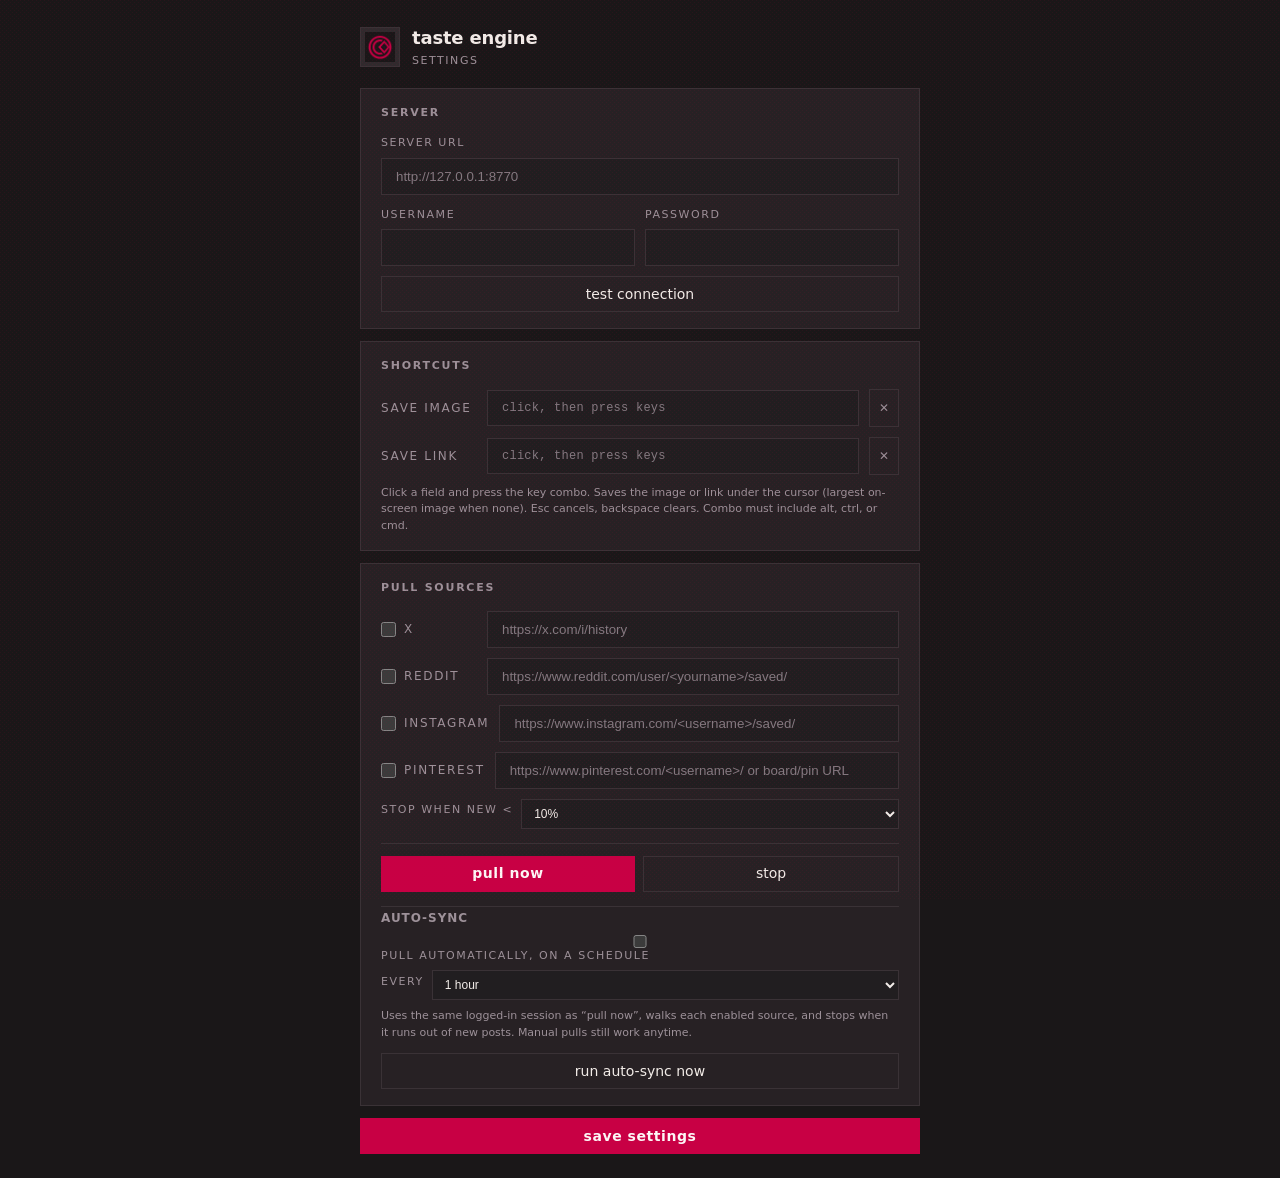
<file: extension/chrome/options.html>
<!DOCTYPE html>
<html lang="en">
<head>
<meta charset="utf-8">
<meta name="color-scheme" content="dark">
<link rel="icon" type="image/png" href="icons/icon-128.png">
<title>Taste Engine — Settings</title>
<style>
  :root {
    --bg: #1a1718; --bg2: #211e20; --surface: #272124; --surface2: #302a2d;
    --line: #3a3236; --line-strong: #554246;
    --text: #f2ece8; --muted: #9d9199;
    --accent: #c80044; --accent-strong: #e4628b; --accent-dim: #a13655;
    --ok: #8fbf9f; --danger: #ef5b57;
  }
  * { box-sizing: border-box; margin: 0; padding: 0; }
  /* dithering texture — matches the main engine's `dithering` style */
  body::before {
    content: "";
    position: fixed;
    inset: 0;
    z-index: 100;
    pointer-events: none;
    opacity: .09;
    background-image: url("data:image/svg+xml,%3Csvg xmlns='http://www.w3.org/2000/svg' width='4' height='4' viewBox='0 0 4 4'%3E%3Cpath d='M0 0h1v1H0zM2 2h1v1H2z' fill='%23c80044'/%3E%3C/svg%3E");
  }
  body { background: var(--bg); color: var(--text); font: 14px/1.5 system-ui, "Segoe UI", sans-serif; min-height: 100%; }
  button { font: inherit; color: inherit; cursor: pointer; }
  input { display: block; width: 100%; background: var(--bg2); border: 1px solid var(--line); border-radius: 0; padding: 10px 14px; color: var(--text); outline: none; transition: border-color 140ms; }
  input:focus { border-color: var(--accent-dim); }
  input::placeholder { color: var(--muted); opacity: .8; }

  .btn-primary { display: flex; align-items: center; justify-content: center; gap: 7px; width: 100%; background: var(--accent); color: #fdf6f6; border: 0; border-radius: 0; min-height: 36px; padding: 0 14px; font-weight: 600; letter-spacing: .04em; transition: background 140ms; }
  .btn-primary:hover { background: var(--accent-strong); }
  .ghost { display: flex; align-items: center; justify-content: center; gap: 7px; width: 100%; background: transparent; border: 1px solid var(--line); border-radius: 0; min-height: 36px; padding: 0 14px; color: var(--text); transition: background 140ms, border-color 140ms, color 140ms; }
  .ghost:hover { background: var(--surface2); border-color: var(--accent-dim); color: var(--accent-strong); }

  .wrap { width: min(560px, 94vw); margin: 24px auto 24px; }
  .top { display: flex; align-items: center; gap: 12px; margin-bottom: 18px; }
  .mark { width: 40px; height: 40px; flex: none; display: flex; align-items: center; justify-content: center; background: var(--surface2); border: 1px solid var(--line); }
  .mark img { width: 30px; height: 30px; object-fit: contain; }
  h1 { font-size: 18px; font-weight: 600; letter-spacing: -.01em; }
  .subline { color: var(--muted); font-size: 11px; text-transform: uppercase; letter-spacing: .14em; margin-top: 2px; }

  .card { background: var(--surface); border: 1px solid var(--line); padding: 16px 20px; margin-bottom: 12px; }
  .card h2 { font-size: 11px; text-transform: uppercase; letter-spacing: .16em; color: var(--muted); margin-bottom: 14px; }

  label { display: block; color: var(--muted); font-size: 11px; text-transform: uppercase; letter-spacing: .14em; margin: 0 0 6px; }
  .field { margin-bottom: 12px; }
  .row { display: flex; align-items: center; gap: 10px; margin-bottom: 10px; }
  .row .chk { display: flex; align-items: center; gap: 8px; color: var(--muted); font-size: 12px; cursor: pointer; margin: 0; padding: 0; flex: 0 0 96px; white-space: nowrap; }
  .row input[type="checkbox"] { width: 15px; height: 15px; accent-color: var(--accent); margin: 0; }
  .row .grw { flex: 1; min-width: 0; }
  .row .muted { font-size: 11px; color: var(--muted); margin-top: 5px; word-break: break-word; }

  .actions { display: flex; align-items: stretch; gap: 8px; }
  .actions .btn-primary, .actions .ghost { flex: 1; min-height: 36px; width: auto; }
  #save-sources { margin-top: 12px; }
  .pull-actions { margin-top: 12px; }
  .status { color: var(--muted); font-size: 13px; min-height: 16px; line-height: 1.4; margin-top: 10px; word-break: break-word; }
  .status:empty { display: none; }
  .status.ok { color: var(--ok); }
  .status.bad { color: var(--danger); }

  #imp-status { min-height: 16px; }
  .divider { height: 1px; background: var(--line); margin: 14px 0 2px; }

  /* shortcut recorder */
  .hk { font-family: ui-monospace, "Cascadia Mono", Consolas, monospace; font-size: 12px; letter-spacing: .02em; cursor: pointer; }
  .hk.recording { border-color: var(--accent); color: var(--accent-strong); }
  .icon-x { flex: 0 0 30px; width: 30px; height: 38px; padding: 0; background: transparent; border: 1px solid var(--line); color: var(--muted); font-size: 12px; }
  .icon-x:hover { color: var(--danger); border-color: var(--danger); }
  .hint { color: var(--muted); font-size: 11px; line-height: 1.5; margin-top: 8px; }
</style>
</head>
<body>
<div class="wrap">
  <div class="top">
    <div class="mark"><img src="icons/icon-128.png" alt=""></div>
    <div>
      <h1>taste engine</h1>
      <p class="subline">settings</p>
    </div>
  </div>

  <div class="card">
    <h2>Server</h2>
    <div class="field">
      <label for="server">Server URL</label>
      <input id="server" type="text" placeholder="http://127.0.0.1:8770" autocomplete="off" autocapitalize="off" spellcheck="false">
    </div>
    <div class="row">
      <div class="grw field" style="margin-bottom:0">
        <label for="user">Username</label>
        <input id="user" type="text" autocomplete="username" autocapitalize="off" spellcheck="false">
      </div>
      <div class="grw field" style="margin-bottom:0">
        <label for="pass">Password</label>
        <input id="pass" type="password" autocomplete="current-password">
      </div>
    </div>
    <div class="actions">
      <button id="test" class="ghost" type="button">test connection</button>
    </div>
    <div id="status" class="status"></div>
  </div>

  <div class="card">
    <h2>Shortcuts</h2>

    <div class="row">
      <label class="chk" for="hk-image">save image</label>
      <div class="grw">
        <input id="hk-image" class="hk" type="text" readonly placeholder="click, then press keys" spellcheck="false">
      </div>
      <button id="hk-image-clear" class="icon-x" type="button" title="turn off">&#10005;</button>
    </div>

    <div class="row">
      <label class="chk" for="hk-link">save link</label>
      <div class="grw">
        <input id="hk-link" class="hk" type="text" readonly placeholder="click, then press keys" spellcheck="false">
      </div>
      <button id="hk-link-clear" class="icon-x" type="button" title="turn off">&#10005;</button>
    </div>

    <div class="hint">Click a field and press the key combo. Saves the image or link under the cursor (largest on-screen image when none). Esc cancels, backspace clears. Combo must include alt, ctrl, or cmd.</div>
    <div id="hk-status" class="status"></div>
  </div>

  <div class="card">
    <h2>Pull sources</h2>

    <div class="row">
      <label class="chk" for="src-x"><input type="checkbox" id="src-x"> x</label>
      <div class="grw">
        <input id="src-x-url" type="text" placeholder="https://x.com/i/history" autocomplete="off" autocapitalize="off" spellcheck="false">
      </div>
    </div>

    <div class="row">
      <label class="chk" for="src-reddit"><input type="checkbox" id="src-reddit"> reddit</label>
      <div class="grw">
        <input id="src-reddit-url" type="text" placeholder="https://www.reddit.com/user/<yourname>/saved/" autocomplete="off" autocapitalize="off" spellcheck="false">
      </div>
    </div>

    <div class="row">
      <label class="chk" for="src-ig"><input type="checkbox" id="src-ig"> instagram</label>
      <div class="grw">
        <input id="src-ig-url" type="text" placeholder="https://www.instagram.com/<username>/saved/" autocomplete="off" autocapitalize="off" spellcheck="false">
      </div>
    </div>

    <div class="row">
      <label class="chk" for="src-pin"><input type="checkbox" id="src-pin"> pinterest</label>
      <div class="grw">
        <input id="src-pin-url" type="text" placeholder="https://www.pinterest.com/<username>/ or board/pin URL" autocomplete="off" autocapitalize="off" spellcheck="false">
      </div>
    </div>

    <div class="imp-opt" style="display:flex; align-items:center; gap:8px; color:var(--muted); font-size:12px; margin:2px 0 12px;">
      <label for="stop-ratio">stop when new &lt;</label>
      <select id="stop-ratio" style="flex:1; background:var(--bg2); border:1px solid var(--line); border-radius:0; padding:6px 8px; color:var(--text); font-size:12px; outline:none;">
        <option value="0.10">10%</option>
        <option value="0.15">15%</option>
        <option value="0.20">20%</option>
        <option value="0.30">30%</option>
        <option value="0.50">50%</option>
      </select>
    </div>

    <div class="divider"></div>

    <div class="actions pull-actions">
      <button id="pull" class="btn-primary" type="button">pull now</button>
      <button id="stop" class="ghost" type="button" hidden>stop</button>
    </div>
    <div id="imp-status" class="status"></div>

    <div class="divider"></div>

    <h3 style="font-size:12px; letter-spacing:0.08em; text-transform:uppercase; color:var(--muted); margin:0 0 8px;">auto-sync</h3>
    <label class="chk" for="autosync-on">
      <input type="checkbox" id="autosync-on">
      pull automatically, on a schedule
    </label>
    <div class="imp-opt" style="display:flex; align-items:center; gap:8px; color:var(--muted); font-size:12px; margin:2px 0 8px;">
      <label for="autosync-every">every</label>
      <select id="autosync-every" style="flex:1; background:var(--bg2); border:1px solid var(--line); border-radius:0; padding:6px 8px; color:var(--text); font-size:12px; outline:none;">
        <option value="1">1 hour</option>
        <option value="3">3 hours</option>
        <option value="6">6 hours</option>
        <option value="12">12 hours</option>
        <option value="24">24 hours</option>
      </select>
    </div>
    <div style="color:var(--muted); font-size:11px; line-height:1.5; margin:0 0 10px;">
      Uses the same logged-in session as “pull now”, walks each enabled source,
      and stops when it runs out of new posts. Manual pulls still work anytime.
    </div>
    <div id="autosync-status" class="status"></div>
    <div class="actions pull-actions">
      <button id="autosync-run" class="ghost" type="button">run auto-sync now</button>
    </div>
  </div>

  <div class="actions" style="margin-top:6px">
    <button id="save-all" class="btn-primary" type="button">save settings</button>
  </div>
  <div id="sources-status" class="status"></div>
</div>
<script src="options.js"></script>
</body>
</html>
</file>
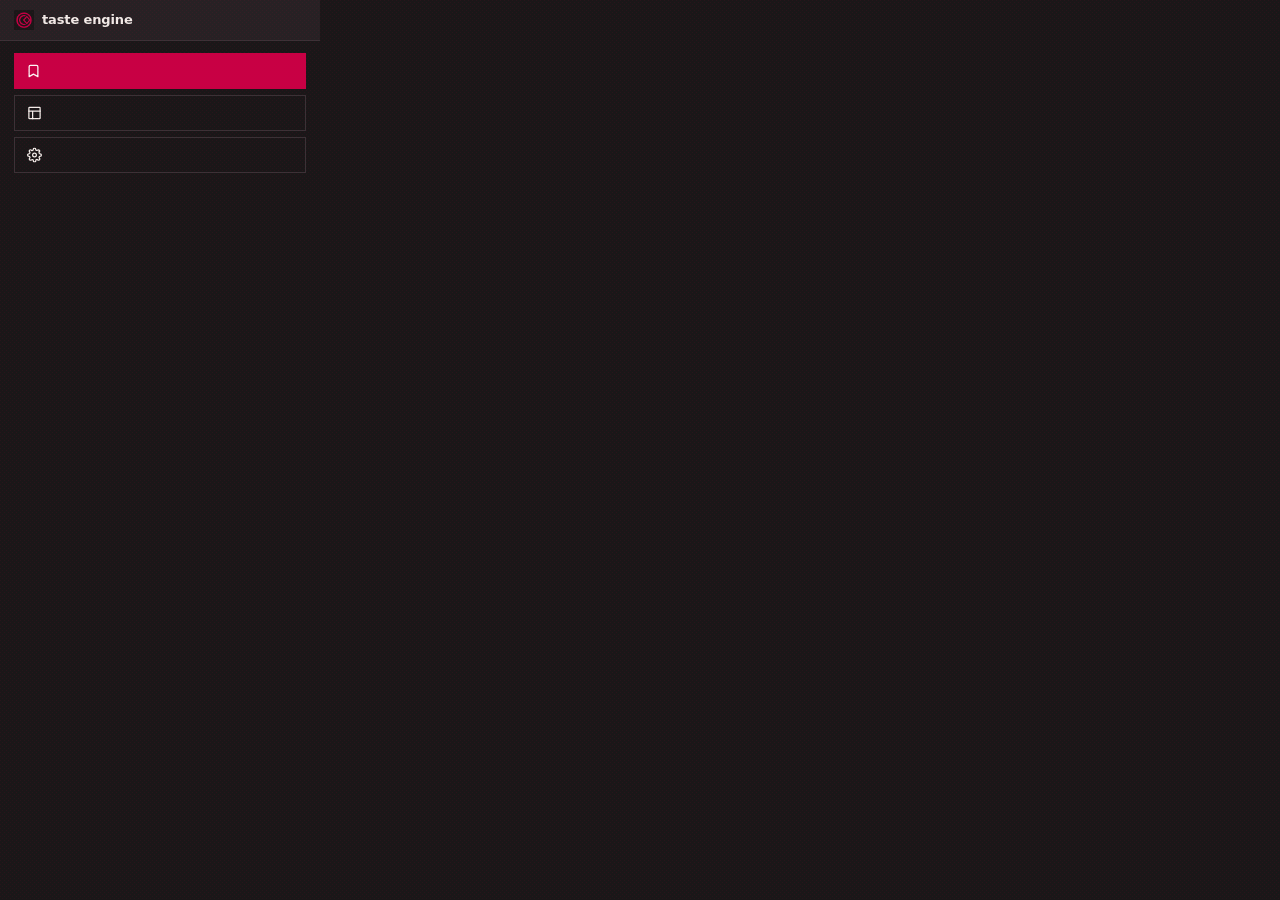
<file: extension/chrome/popup.html>
<!DOCTYPE html>
<html lang="en">
<head>
<meta charset="utf-8">
<meta name="color-scheme" content="dark">
<link rel="icon" type="image/png" href="icons/icon-128.png">
<title>Taste Engine</title>
<style>
  :root {
    --bg: #1a1718; --bg2: #211e20; --surface: #272124; --surface2: #302a2d;
    --line: #3a3236; --line-strong: #554246;
    --text: #f2ece8; --muted: #9d9199;
    --accent: #c80044; --accent-strong: #e4628b; --accent-dim: #a13655;
    --ok: #8fbf9f; --danger: #ef5b57;
  }
  * { box-sizing: border-box; margin: 0; padding: 0; }
  /* dithering texture — matches the main engine's `dithering` style */
  body::before {
    content: "";
    position: fixed;
    inset: 0;
    z-index: 100;
    pointer-events: none;
    opacity: .09;
    background-image: url("data:image/svg+xml,%3Csvg xmlns='http://www.w3.org/2000/svg' width='4' height='4' viewBox='0 0 4 4'%3E%3Cpath d='M0 0h1v1H0zM2 2h1v1H2z' fill='%23c80044'/%3E%3C/svg%3E");
  }
  body { width: 320px; background: var(--bg); color: var(--text); font: 13px/1.45 system-ui, "Segoe UI", sans-serif; padding: 0 0 10px; }
  button { font: inherit; color: inherit; cursor: pointer; }
  input { display: block; width: 100%; background: var(--bg2); border: 1px solid var(--line); border-radius: 0; padding: 10px 14px; color: var(--text); outline: none; transition: border-color 140ms; }
  input:focus { border-color: var(--accent-dim); }
  input::placeholder { color: var(--muted); opacity: .8; }

  .btn-primary { display: flex; align-items: center; justify-content: center; gap: 7px; width: 100%; background: var(--accent); color: #fdf6f6; border: 0; border-radius: 0; min-height: 36px; padding: 0 14px; font-weight: 600; letter-spacing: .04em; transition: background 140ms; }
  .btn-primary:hover { background: var(--accent-strong); }
  .ghost { display: flex; align-items: center; justify-content: center; gap: 7px; width: 100%; background: transparent; border: 1px solid var(--line); border-radius: 0; min-height: 36px; padding: 0 14px; color: var(--text); transition: background 140ms, border-color 140ms, color 140ms; }
  .ghost:hover { background: var(--surface2); border-color: var(--accent-dim); color: var(--accent-strong); }
  .icon-btn { width: 28px; height: 28px; padding: 0; display: inline-flex; align-items: center; justify-content: center; background: transparent; border: 1px solid var(--line); border-radius: 0; color: var(--muted); transition: background 140ms, border-color 140ms, color 140ms; }
  .icon-btn:hover { background: var(--surface2); border-color: var(--accent-dim); color: var(--accent-strong); }
  .icon-btn svg { width: 14px; height: 14px; display: block; fill: none; stroke: currentColor; stroke-width: 2; stroke-linecap: round; stroke-linejoin: round; }

  .mark { width: 44px; height: 44px; display: flex; align-items: center; justify-content: center; background: var(--surface2); border: 1px solid var(--line); border-radius: 0; }
  .mark img { width: 36px; height: 36px; object-fit: contain; }

  h1 { font-size: 16px; font-weight: 600; letter-spacing: -.01em; }
  .tagline { color: var(--muted); font-size: 10px; letter-spacing: .14em; text-transform: uppercase; margin-top: 10px; }

  .status { color: var(--muted); font-size: 11px; min-height: 6px; line-height: 1.4; margin-top: 8px; }
  .status:empty { display: none; }
  .status.ok { color: var(--ok); }
  .status.bad { color: var(--danger); }

  /* ---------- main view ---------- */
  .pad { padding: 12px 14px 4px; }
  .pad button { position: relative; padding-left: 36px; }
  .pad button + button { margin-top: 6px; }
  .pad button svg { position: absolute; left: 12px; top: 50%; transform: translateY(-50%); width: 15px; height: 15px; fill: none; stroke: currentColor; stroke-width: 2; stroke-linecap: round; stroke-linejoin: round; }
  .pad button.btn-primary svg { stroke: #fdf6f6; }
  .bar { display: flex; align-items: center; justify-content: space-between; padding: 10px 14px; background: var(--surface); border-bottom: 1px solid var(--line); }
  .brand { display: inline-flex; align-items: center; gap: 8px; }
  .brand img { width: 20px; height: 20px; object-fit: contain; }
  .brand b { font-weight: 600; font-size: 13px; letter-spacing: -.01em; }

  .imp-opt { display: flex; align-items: center; gap: 8px; margin-top: 10px; color: var(--muted); font-size: 11px; }
  .imp-opt select { flex: 1; background: var(--bg2); border: 1px solid var(--line); border-radius: 0; padding: 6px 8px; color: var(--text); font-size: 11px; outline: none; min-width: 0; }

  .imp-status { color: var(--muted); font-size: 11px; min-height: 6px; line-height: 1.4; margin-top: 8px; word-break: break-word; }
  .imp-status:empty { display: none; }
  .imp-status.ok { color: var(--ok); }
  .imp-status.bad { color: var(--danger); }

  .hk-hint { color: var(--muted); font-size: 10px; line-height: 1.5; text-align: center; padding: 8px 14px 0; }
  .hk-hint b { color: var(--text); font-weight: 600; }
  .hk-hint:empty { display: none; }

  /* ---------- setup view ---------- */
  .card { margin: 14px; padding: 20px 20px 16px; background: var(--surface); border: 1px solid var(--line-strong); text-align: center; }
  .card .mark { margin: 0 auto 0; }
  .card h1 { margin-top: 12px; }
  .setup input { margin-top: 10px; }
  .setup input:first-of-type { margin-top: 16px; }
  .setup .btn-primary { margin-top: 10px; }
</style>
</head>
<body>

  <!-- MAIN VIEW: pinned use -->
  <section id="view-main" class="view">
    <header class="bar">
      <div class="brand"><img src="icons/icon-128.png" alt=""><b>taste engine</b></div>
    </header>
    <div class="pad">
      <button id="save-tab" class="btn-primary" type="button"><svg viewBox="0 0 24 24"><path d="M19 21l-7-4-7 4V5a2 2 0 0 1 2-2h10a2 2 0 0 1 2 2z"/></svg></button>
      <button id="open-vault" class="ghost" type="button"><svg viewBox="0 0 24 24"><rect x="3" y="3" width="18" height="18" rx="1"/><path d="M3 9h18M9 21V9"/></svg></button>
      <button id="open-settings" class="ghost" type="button"><svg viewBox="0 0 24 24"><circle cx="12" cy="12" r="3"/><path d="M19.4 15a1.65 1.65 0 0 0 .33 1.82l.06.06a2 2 0 0 1 0 2.83 2 2 0 0 1-2.83 0l-.06-.06a1.65 1.65 0 0 0-1.82-.33 1.65 1.65 0 0 0-1 1.51V21a2 2 0 0 1-2 2 2 2 0 0 1-2-2v-.09A1.65 1.65 0 0 0 9 19.4a1.65 1.65 0 0 0-1.82.33l-.06.06a2 2 0 0 1-2.83 0 2 2 0 0 1 0-2.83l.06-.06a1.65 1.65 0 0 0 .33-1.82 1.65 1.65 0 0 0-1.51-1H3a2 2 0 0 1-2-2 2 2 0 0 1 2-2h.09A1.65 1.65 0 0 0 4.6 9a1.65 1.65 0 0 0-.33-1.82l-.06-.06a2 2 0 0 1 0-2.83 2 2 0 0 1 2.83 0l.06.06a1.65 1.65 0 0 0 1.82.33H9a1.65 1.65 0 0 0 1-1.51V3a2 2 0 0 1 2-2 2 2 0 0 1 2 2v.09a1.65 1.65 0 0 0 1 1.51 1.65 1.65 0 0 0 1.82-.33l.06-.06a2 2 0 0 1 2.83 0 2 2 0 0 1 0 2.83l-.06.06a1.65 1.65 0 0 0-.33-1.82V9a1.65 1.65 0 0 0 1.51 1H21a2 2 0 0 1 2 2 2 2 0 0 1-2 2h-.09a1.65 1.65 0 0 0-1.51 1z"/></svg></button>
      <div class="status" id="status"></div>
      <div class="imp-status" id="imp-status"></div>
      <div class="hk-hint" id="hk-hint"></div>
    </div>
  </section>

  <!-- SETUP view: first run / server settings -->
  <section id="view-setup" class="view" hidden>
    <div class="card">
      <div class="mark"><img src="icons/icon-128.png" alt=""></div>
      <h1>taste engine</h1>
      <p class="tagline">your saved sense of self</p>
      <div class="setup">
        <input id="server" type="text" placeholder="server URL" autocomplete="off" autocapitalize="off" spellcheck="false">
        <input id="user" type="text" placeholder="username" autocomplete="username" autocapitalize="off" spellcheck="false">
        <input id="pass" type="password" placeholder="password" autocomplete="current-password">
        <button id="btn-test" class="btn-primary" type="button">test connection</button>
      </div>
      <div class="status" id="sstatus"></div>
    </div>
  </section>

  <script src="popup.js"></script>
</body>
</html>
</file>
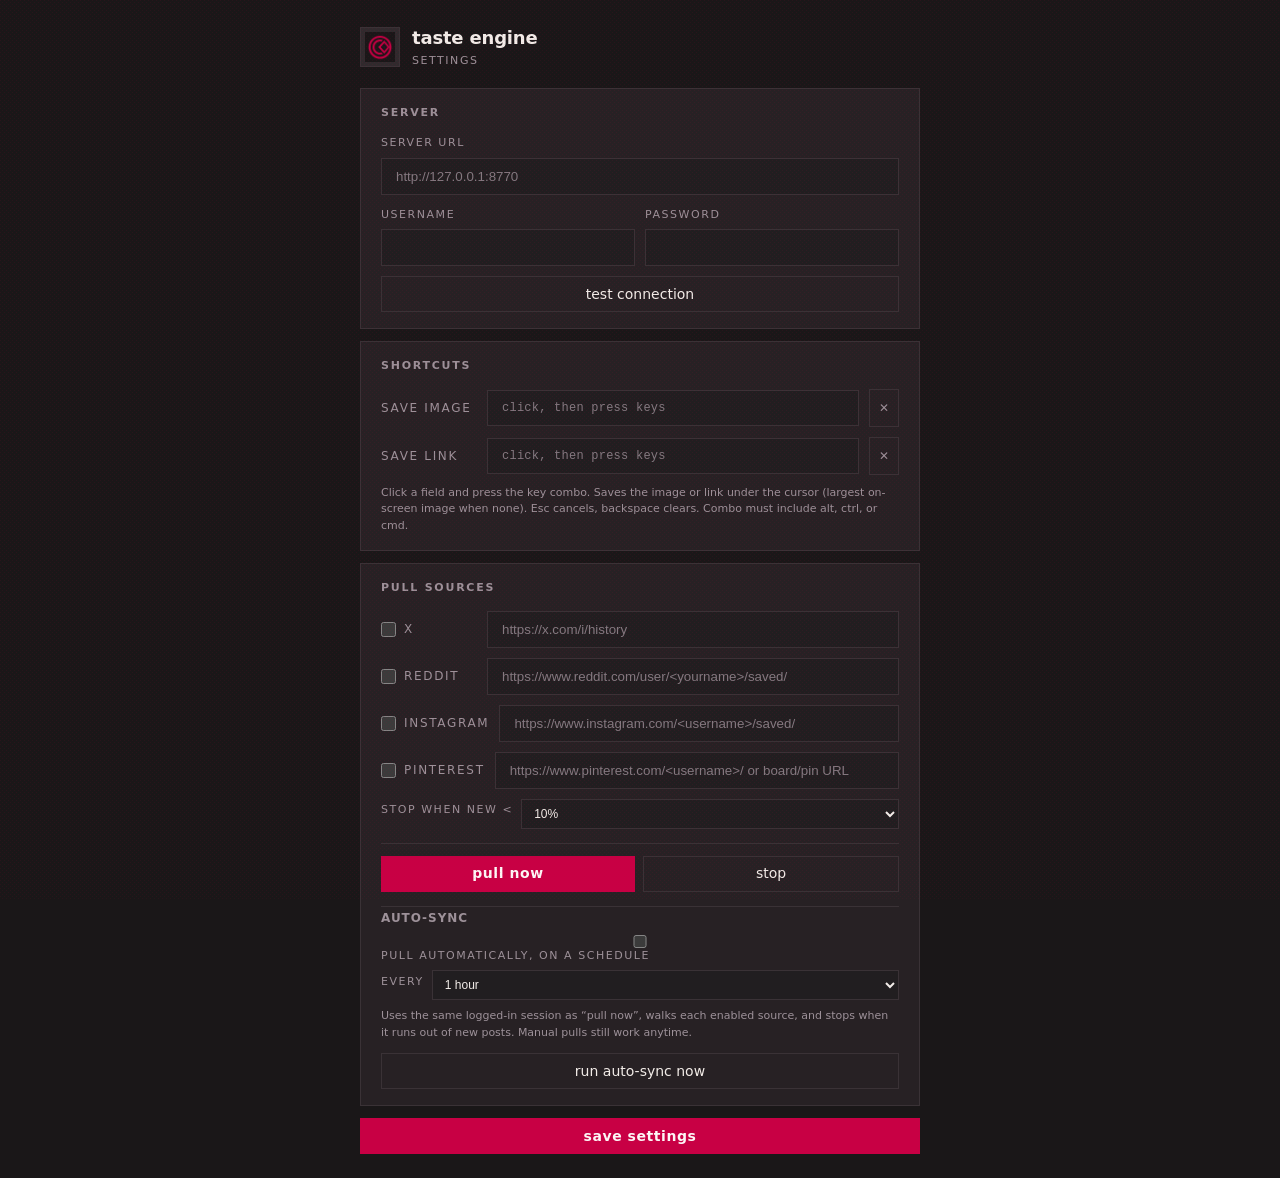
<file: extension/firefox/options.html>
<!DOCTYPE html>
<html lang="en">
<head>
<meta charset="utf-8">
<meta name="viewport" content="width=device-width, initial-scale=1">
<meta name="color-scheme" content="dark">
<link rel="icon" type="image/png" href="icons/icon-128.png">
<title>Taste Engine — Settings</title>
<style>
  :root {
    --bg: #1a1718; --bg2: #211e20; --surface: #272124; --surface2: #302a2d;
    --line: #3a3236; --line-strong: #554246;
    --text: #f2ece8; --muted: #9d9199;
    --accent: #c80044; --accent-strong: #e4628b; --accent-dim: #a13655;
    --ok: #8fbf9f; --danger: #ef5b57;
  }
  * { box-sizing: border-box; margin: 0; padding: 0; }
  /* dithering texture — matches the main engine's `dithering` style */
  body::before {
    content: "";
    position: fixed;
    inset: 0;
    z-index: 100;
    pointer-events: none;
    opacity: .09;
    background-image: url("data:image/svg+xml,%3Csvg xmlns='http://www.w3.org/2000/svg' width='4' height='4' viewBox='0 0 4 4'%3E%3Cpath d='M0 0h1v1H0zM2 2h1v1H2z' fill='%23c80044'/%3E%3C/svg%3E");
  }
  body { background: var(--bg); color: var(--text); font: 14px/1.5 system-ui, "Segoe UI", sans-serif; min-height: 100%; }
  button { font: inherit; color: inherit; cursor: pointer; }
  input { display: block; width: 100%; background: var(--bg2); border: 1px solid var(--line); border-radius: 0; padding: 10px 14px; color: var(--text); outline: none; transition: border-color 140ms; }
  input:focus { border-color: var(--accent-dim); }
  input::placeholder { color: var(--muted); opacity: .8; }

  .btn-primary { display: flex; align-items: center; justify-content: center; gap: 7px; width: 100%; background: var(--accent); color: #fdf6f6; border: 0; border-radius: 0; min-height: 36px; padding: 0 14px; font-weight: 600; letter-spacing: .04em; transition: background 140ms; }
  .btn-primary:hover { background: var(--accent-strong); }
  .ghost { display: flex; align-items: center; justify-content: center; gap: 7px; width: 100%; background: transparent; border: 1px solid var(--line); border-radius: 0; min-height: 36px; padding: 0 14px; color: var(--text); transition: background 140ms, border-color 140ms, color 140ms; }
  .ghost:hover { background: var(--surface2); border-color: var(--accent-dim); color: var(--accent-strong); }

  .wrap { width: min(560px, 94vw); margin: 24px auto 24px; }
  .top { display: flex; align-items: center; gap: 12px; margin-bottom: 18px; }
  .mark { width: 40px; height: 40px; flex: none; display: flex; align-items: center; justify-content: center; background: var(--surface2); border: 1px solid var(--line); }
  .mark img { width: 30px; height: 30px; object-fit: contain; }
  h1 { font-size: 18px; font-weight: 600; letter-spacing: -.01em; }
  .subline { color: var(--muted); font-size: 11px; text-transform: uppercase; letter-spacing: .14em; margin-top: 2px; }

  .card { background: var(--surface); border: 1px solid var(--line); padding: 16px 20px; margin-bottom: 12px; }
  .card h2 { font-size: 11px; text-transform: uppercase; letter-spacing: .16em; color: var(--muted); margin-bottom: 14px; }

  label { display: block; color: var(--muted); font-size: 11px; text-transform: uppercase; letter-spacing: .14em; margin: 0 0 6px; }
  .field { margin-bottom: 12px; }
  .row { display: flex; align-items: center; gap: 10px; margin-bottom: 10px; }
  .row .chk { display: flex; align-items: center; gap: 8px; color: var(--muted); font-size: 12px; cursor: pointer; margin: 0; padding: 0; flex: 0 0 96px; white-space: nowrap; }
  .row input[type="checkbox"] { width: 15px; height: 15px; accent-color: var(--accent); margin: 0; }
  .row .grw { flex: 1; min-width: 0; }
  .row .muted { font-size: 11px; color: var(--muted); margin-top: 5px; word-break: break-word; }

  .actions { display: flex; align-items: stretch; gap: 8px; }
  .actions .btn-primary, .actions .ghost { flex: 1; min-height: 36px; width: auto; }
  #save-sources { margin-top: 12px; }
  .pull-actions { margin-top: 12px; }
  .status { color: var(--muted); font-size: 13px; min-height: 16px; line-height: 1.4; margin-top: 10px; word-break: break-word; }
  .status:empty { display: none; }
  .status.ok { color: var(--ok); }
  .status.bad { color: var(--danger); }

  #imp-status { min-height: 16px; }
  .divider { height: 1px; background: var(--line); margin: 14px 0 2px; }

  /* shortcut recorder */
  .hk { font-family: ui-monospace, "Cascadia Mono", Consolas, monospace; font-size: 12px; letter-spacing: .02em; cursor: pointer; }
  .hk.recording { border-color: var(--accent); color: var(--accent-strong); }
  .icon-x { flex: 0 0 30px; width: 30px; height: 38px; padding: 0; background: transparent; border: 1px solid var(--line); color: var(--muted); font-size: 12px; }
  .icon-x:hover { color: var(--danger); border-color: var(--danger); }
  .hint { color: var(--muted); font-size: 11px; line-height: 1.5; margin-top: 8px; }
</style>
</head>
<body>
<div class="wrap">
  <div class="top">
    <div class="mark"><img src="icons/icon-128.png" alt=""></div>
    <div>
      <h1>taste engine</h1>
      <p class="subline">settings</p>
    </div>
  </div>

  <div class="card">
    <h2>Server</h2>
    <div class="field">
      <label for="server">Server URL</label>
      <input id="server" type="text" placeholder="http://127.0.0.1:8770" autocomplete="off" autocapitalize="off" spellcheck="false">
    </div>
    <div class="row">
      <div class="grw field" style="margin-bottom:0">
        <label for="user">Username</label>
        <input id="user" type="text" autocomplete="username" autocapitalize="off" spellcheck="false">
      </div>
      <div class="grw field" style="margin-bottom:0">
        <label for="pass">Password</label>
        <input id="pass" type="password" autocomplete="current-password">
      </div>
    </div>
    <div class="actions">
      <button id="test" class="ghost" type="button">test connection</button>
    </div>
    <div id="status" class="status"></div>
  </div>

  <div class="card" id="card-shortcuts">
    <h2>Shortcuts</h2>

    <div class="row">
      <label class="chk" for="hk-image">save image</label>
      <div class="grw">
        <input id="hk-image" class="hk" type="text" readonly placeholder="click, then press keys" spellcheck="false">
      </div>
      <button id="hk-image-clear" class="icon-x" type="button" title="turn off">&#10005;</button>
    </div>

    <div class="row">
      <label class="chk" for="hk-link">save link</label>
      <div class="grw">
        <input id="hk-link" class="hk" type="text" readonly placeholder="click, then press keys" spellcheck="false">
      </div>
      <button id="hk-link-clear" class="icon-x" type="button" title="turn off">&#10005;</button>
    </div>

    <div class="hint">Click a field and press the key combo. Saves the image or link under the cursor (largest on-screen image when none). Esc cancels, backspace clears. Combo must include alt, ctrl, or cmd.</div>
    <div id="hk-status" class="status"></div>
  </div>

  <div class="card">
    <h2>Pull sources</h2>

    <div class="row">
      <label class="chk" for="src-x"><input type="checkbox" id="src-x"> x</label>
      <div class="grw">
        <input id="src-x-url" type="text" placeholder="https://x.com/i/history" autocomplete="off" autocapitalize="off" spellcheck="false">
      </div>
    </div>

    <div class="row">
      <label class="chk" for="src-reddit"><input type="checkbox" id="src-reddit"> reddit</label>
      <div class="grw">
        <input id="src-reddit-url" type="text" placeholder="https://www.reddit.com/user/<yourname>/saved/" autocomplete="off" autocapitalize="off" spellcheck="false">
      </div>
    </div>

    <div class="row">
      <label class="chk" for="src-ig"><input type="checkbox" id="src-ig"> instagram</label>
      <div class="grw">
        <input id="src-ig-url" type="text" placeholder="https://www.instagram.com/<username>/saved/" autocomplete="off" autocapitalize="off" spellcheck="false">
      </div>
    </div>

    <div class="row">
      <label class="chk" for="src-pin"><input type="checkbox" id="src-pin"> pinterest</label>
      <div class="grw">
        <input id="src-pin-url" type="text" placeholder="https://www.pinterest.com/<username>/ or board/pin URL" autocomplete="off" autocapitalize="off" spellcheck="false">
      </div>
    </div>

    <div class="imp-opt" style="display:flex; align-items:center; gap:8px; color:var(--muted); font-size:12px; margin:2px 0 12px;">
      <label for="stop-ratio">stop when new &lt;</label>
      <select id="stop-ratio" style="flex:1; background:var(--bg2); border:1px solid var(--line); border-radius:0; padding:6px 8px; color:var(--text); font-size:12px; outline:none;">
        <option value="0.10">10%</option>
        <option value="0.15">15%</option>
        <option value="0.20">20%</option>
        <option value="0.30">30%</option>
        <option value="0.50">50%</option>
      </select>
    </div>

    <div class="divider"></div>

    <div class="actions pull-actions">
      <button id="pull" class="btn-primary" type="button">pull now</button>
      <button id="stop" class="ghost" type="button" hidden>stop</button>
    </div>
    <div id="imp-status" class="status"></div>

    <div class="divider"></div>

    <h3 style="font-size:12px; letter-spacing:0.08em; text-transform:uppercase; color:var(--muted); margin:0 0 8px;">auto-sync</h3>
    <label class="chk" for="autosync-on">
      <input type="checkbox" id="autosync-on">
      pull automatically, on a schedule
    </label>
    <div class="imp-opt" style="display:flex; align-items:center; gap:8px; color:var(--muted); font-size:12px; margin:2px 0 8px;">
      <label for="autosync-every">every</label>
      <select id="autosync-every" style="flex:1; background:var(--bg2); border:1px solid var(--line); border-radius:0; padding:6px 8px; color:var(--text); font-size:12px; outline:none;">
        <option value="1">1 hour</option>
        <option value="3">3 hours</option>
        <option value="6">6 hours</option>
        <option value="12">12 hours</option>
        <option value="24">24 hours</option>
      </select>
    </div>
    <div style="color:var(--muted); font-size:11px; line-height:1.5; margin:0 0 10px;">
      Uses the same logged-in session as “pull now”, walks each enabled source,
      and stops when it runs out of new posts. Manual pulls still work anytime.
    </div>
    <div id="autosync-status" class="status"></div>
    <div class="actions pull-actions">
      <button id="autosync-run" class="ghost" type="button">run auto-sync now</button>
    </div>
  </div>

  <div class="actions" style="margin-top:6px">
    <button id="save-all" class="btn-primary" type="button">save settings</button>
  </div>
  <div id="sources-status" class="status"></div>
</div>
<script src="options.js"></script>
</body>
</html>
</file>
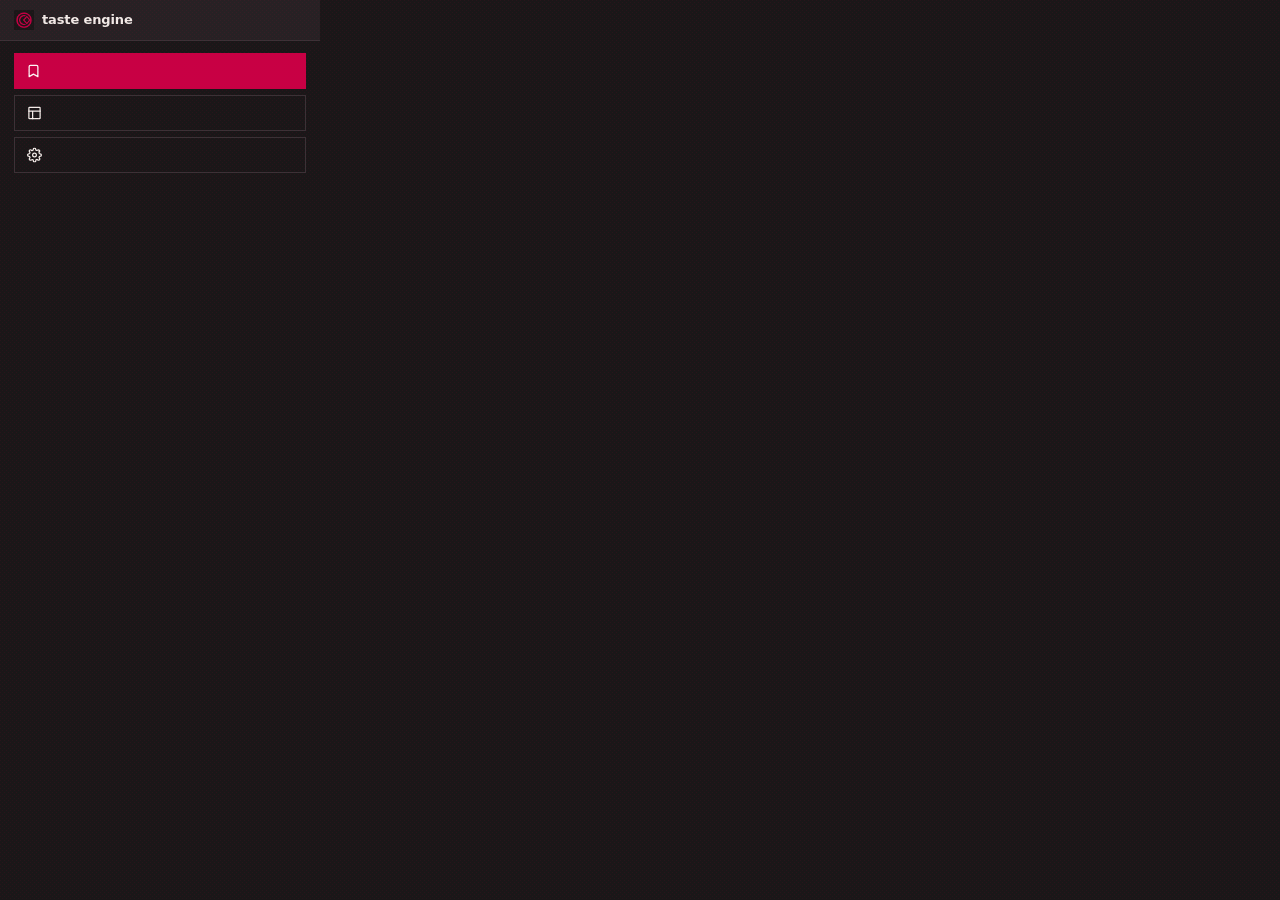
<file: extension/firefox/popup.html>
<!DOCTYPE html>
<html lang="en">
<head>
<meta charset="utf-8">
<meta name="viewport" content="width=device-width, initial-scale=1">
<meta name="color-scheme" content="dark">
<link rel="icon" type="image/png" href="icons/icon-128.png">
<title>Taste Engine</title>
<style>
  :root {
    --bg: #1a1718; --bg2: #211e20; --surface: #272124; --surface2: #302a2d;
    --line: #3a3236; --line-strong: #554246;
    --text: #f2ece8; --muted: #9d9199;
    --accent: #c80044; --accent-strong: #e4628b; --accent-dim: #a13655;
    --ok: #8fbf9f; --danger: #ef5b57;
  }
  * { box-sizing: border-box; margin: 0; padding: 0; }
  /* dithering texture — matches the main engine's `dithering` style */
  body::before {
    content: "";
    position: fixed;
    inset: 0;
    z-index: 100;
    pointer-events: none;
    opacity: .09;
    background-image: url("data:image/svg+xml,%3Csvg xmlns='http://www.w3.org/2000/svg' width='4' height='4' viewBox='0 0 4 4'%3E%3Cpath d='M0 0h1v1H0zM2 2h1v1H2z' fill='%23c80044'/%3E%3C/svg%3E");
  }
  body { width: 320px; background: var(--bg); color: var(--text); font: 13px/1.45 system-ui, "Segoe UI", sans-serif; padding: 0 0 10px; }
  /* Firefox for Android opens the action popup as a panel as wide as the
     screen, so a fixed 320px strip looks broken there. */
  @media (max-width: 480px) { body { width: 100%; box-sizing: border-box; } }
  button { font: inherit; color: inherit; cursor: pointer; }
  input { display: block; width: 100%; background: var(--bg2); border: 1px solid var(--line); border-radius: 0; padding: 10px 14px; color: var(--text); outline: none; transition: border-color 140ms; }
  input:focus { border-color: var(--accent-dim); }
  input::placeholder { color: var(--muted); opacity: .8; }

  .btn-primary { display: flex; align-items: center; justify-content: center; gap: 7px; width: 100%; background: var(--accent); color: #fdf6f6; border: 0; border-radius: 0; min-height: 36px; padding: 0 14px; font-weight: 600; letter-spacing: .04em; transition: background 140ms; }
  .btn-primary:hover { background: var(--accent-strong); }
  .ghost { display: flex; align-items: center; justify-content: center; gap: 7px; width: 100%; background: transparent; border: 1px solid var(--line); border-radius: 0; min-height: 36px; padding: 0 14px; color: var(--text); transition: background 140ms, border-color 140ms, color 140ms; }
  .ghost:hover { background: var(--surface2); border-color: var(--accent-dim); color: var(--accent-strong); }
  .icon-btn { width: 28px; height: 28px; padding: 0; display: inline-flex; align-items: center; justify-content: center; background: transparent; border: 1px solid var(--line); border-radius: 0; color: var(--muted); transition: background 140ms, border-color 140ms, color 140ms; }
  .icon-btn:hover { background: var(--surface2); border-color: var(--accent-dim); color: var(--accent-strong); }
  .icon-btn svg { width: 14px; height: 14px; display: block; fill: none; stroke: currentColor; stroke-width: 2; stroke-linecap: round; stroke-linejoin: round; }

  .mark { width: 44px; height: 44px; display: flex; align-items: center; justify-content: center; background: var(--surface2); border: 1px solid var(--line); border-radius: 0; }
  .mark img { width: 36px; height: 36px; object-fit: contain; }

  h1 { font-size: 16px; font-weight: 600; letter-spacing: -.01em; }
  .tagline { color: var(--muted); font-size: 10px; letter-spacing: .14em; text-transform: uppercase; margin-top: 10px; }

  .status { color: var(--muted); font-size: 11px; min-height: 6px; line-height: 1.4; margin-top: 8px; }
  .status:empty { display: none; }
  .status.ok { color: var(--ok); }
  .status.bad { color: var(--danger); }

  /* ---------- main view ---------- */
  .pad { padding: 12px 14px 4px; }
  .pad button { position: relative; padding-left: 36px; }
  .pad button + button { margin-top: 6px; }
  .pad button svg { position: absolute; left: 12px; top: 50%; transform: translateY(-50%); width: 15px; height: 15px; fill: none; stroke: currentColor; stroke-width: 2; stroke-linecap: round; stroke-linejoin: round; }
  .pad button.btn-primary svg { stroke: #fdf6f6; }
  .bar { display: flex; align-items: center; justify-content: space-between; padding: 10px 14px; background: var(--surface); border-bottom: 1px solid var(--line); }
  .brand { display: inline-flex; align-items: center; gap: 8px; }
  .brand img { width: 20px; height: 20px; object-fit: contain; }
  .brand b { font-weight: 600; font-size: 13px; letter-spacing: -.01em; }

  .imp-opt { display: flex; align-items: center; gap: 8px; margin-top: 10px; color: var(--muted); font-size: 11px; }
  .imp-opt select { flex: 1; background: var(--bg2); border: 1px solid var(--line); border-radius: 0; padding: 6px 8px; color: var(--text); font-size: 11px; outline: none; min-width: 0; }

  .imp-status { color: var(--muted); font-size: 11px; min-height: 6px; line-height: 1.4; margin-top: 8px; word-break: break-word; }
  .imp-status:empty { display: none; }
  .imp-status.ok { color: var(--ok); }
  .imp-status.bad { color: var(--danger); }

  .hk-hint { color: var(--muted); font-size: 10px; line-height: 1.5; text-align: center; padding: 8px 14px 0; }
  .hk-hint b { color: var(--text); font-weight: 600; }
  .hk-hint:empty { display: none; }

  /* ---------- setup view ---------- */
  .card { margin: 14px; padding: 20px 20px 16px; background: var(--surface); border: 1px solid var(--line-strong); text-align: center; }
  .card .mark { margin: 0 auto 0; }
  .card h1 { margin-top: 12px; }
  .setup input { margin-top: 10px; }
  .setup input:first-of-type { margin-top: 16px; }
  .setup .btn-primary { margin-top: 10px; }
</style>
</head>
<body>

  <!-- MAIN VIEW: pinned use -->
  <section id="view-main" class="view">
    <header class="bar">
      <div class="brand"><img src="icons/icon-128.png" alt=""><b>taste engine</b></div>
    </header>
    <div class="pad">
      <button id="save-tab" class="btn-primary" type="button"><svg viewBox="0 0 24 24"><path d="M19 21l-7-4-7 4V5a2 2 0 0 1 2-2h10a2 2 0 0 1 2 2z"/></svg></button>
      <button id="open-vault" class="ghost" type="button"><svg viewBox="0 0 24 24"><rect x="3" y="3" width="18" height="18" rx="1"/><path d="M3 9h18M9 21V9"/></svg></button>
      <button id="open-settings" class="ghost" type="button"><svg viewBox="0 0 24 24"><circle cx="12" cy="12" r="3"/><path d="M19.4 15a1.65 1.65 0 0 0 .33 1.82l.06.06a2 2 0 0 1 0 2.83 2 2 0 0 1-2.83 0l-.06-.06a1.65 1.65 0 0 0-1.82-.33 1.65 1.65 0 0 0-1 1.51V21a2 2 0 0 1-2 2 2 2 0 0 1-2-2v-.09A1.65 1.65 0 0 0 9 19.4a1.65 1.65 0 0 0-1.82.33l-.06.06a2 2 0 0 1-2.83 0 2 2 0 0 1 0-2.83l.06-.06a1.65 1.65 0 0 0 .33-1.82 1.65 1.65 0 0 0-1.51-1H3a2 2 0 0 1-2-2 2 2 0 0 1 2-2h.09A1.65 1.65 0 0 0 4.6 9a1.65 1.65 0 0 0-.33-1.82l-.06-.06a2 2 0 0 1 0-2.83 2 2 0 0 1 2.83 0l.06.06a1.65 1.65 0 0 0 1.82.33H9a1.65 1.65 0 0 0 1-1.51V3a2 2 0 0 1 2-2 2 2 0 0 1 2 2v.09a1.65 1.65 0 0 0 1 1.51 1.65 1.65 0 0 0 1.82-.33l.06-.06a2 2 0 0 1 2.83 0 2 2 0 0 1 0 2.83l-.06.06a1.65 1.65 0 0 0-.33-1.82V9a1.65 1.65 0 0 0 1.51 1H21a2 2 0 0 1 2 2 2 2 0 0 1-2 2h-.09a1.65 1.65 0 0 0-1.51 1z"/></svg></button>
      <div class="status" id="status"></div>
      <div class="imp-status" id="imp-status"></div>
      <div class="hk-hint" id="hk-hint"></div>
    </div>
  </section>

  <!-- SETUP view: first run / server settings -->
  <section id="view-setup" class="view" hidden>
    <div class="card">
      <div class="mark"><img src="icons/icon-128.png" alt=""></div>
      <h1>taste engine</h1>
      <p class="tagline">your saved sense of self</p>
      <div class="setup">
        <input id="server" type="text" placeholder="server URL" autocomplete="off" autocapitalize="off" spellcheck="false">
        <input id="user" type="text" placeholder="username" autocomplete="username" autocapitalize="off" spellcheck="false">
        <input id="pass" type="password" placeholder="password" autocomplete="current-password">
        <button id="btn-test" class="btn-primary" type="button">test connection</button>
      </div>
      <div class="status" id="sstatus"></div>
    </div>
  </section>

  <script src="popup.js"></script>
</body>
</html>
</file>
